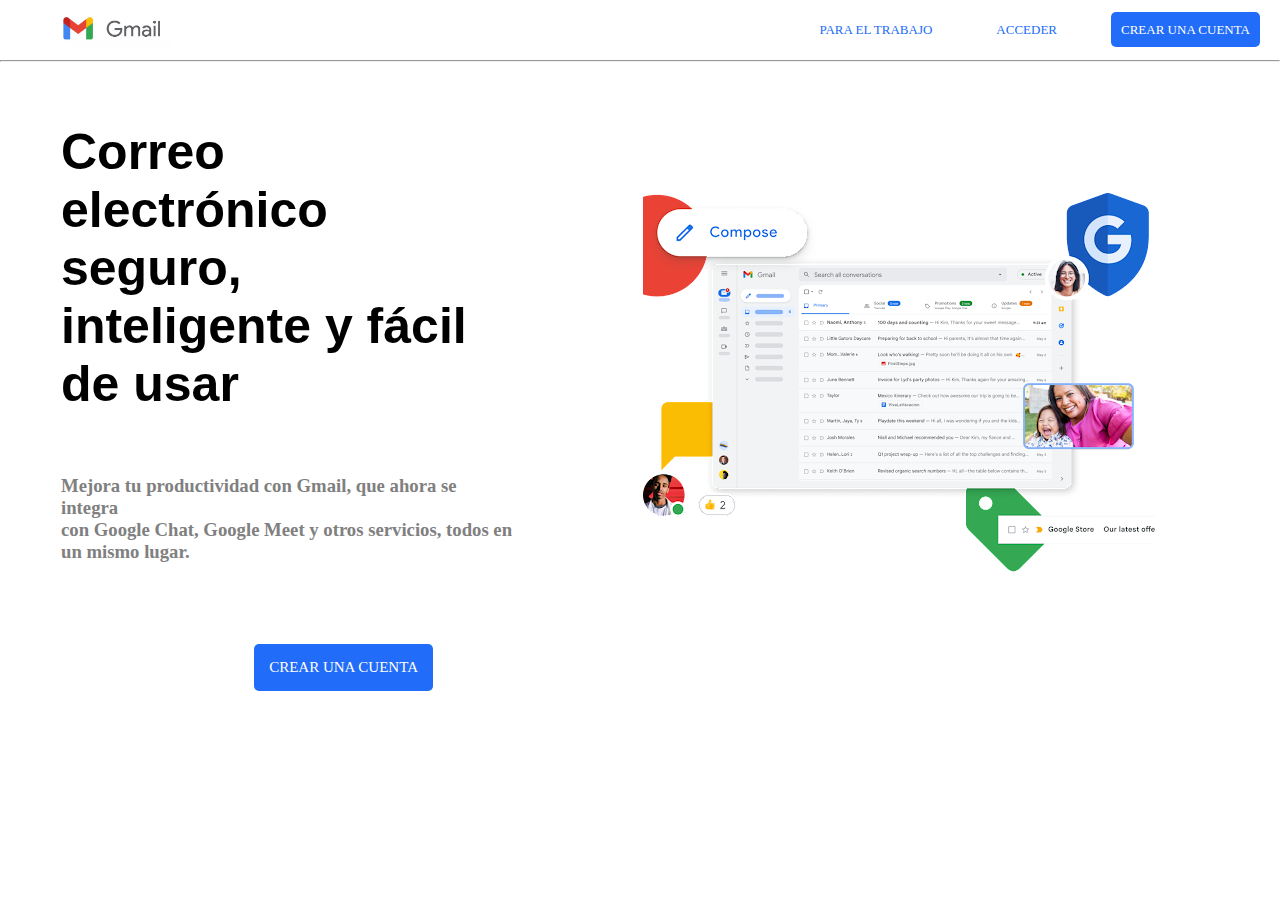
<file: index.html>
<!DOCTYPE html>
<html lang="en">
<head>
    <meta charset="UTF-8">
    <meta http-equiv="X-UA-Compatible" content="IE=edge">
    <meta name="viewport" content="width=device-width, initial-scale=1.0">
    <title>gmail</title>
    <link rel="stylesheet" href="./estilo.css">
</head>
<body>
    <nav>
        <img id="logo" src="./1366_2000.jpg" alt="gmail">
        <ul>
            <li><a id="primero" href="https://gmail.com">Para el trabajo</a></li>
            <li><a id="acceder" href="acceder.html">Acceder</a></li>
            <li><a id="crear" href="CrearCuenta.html">Crear una cuenta</a></li>
        </ul>
    </nav><hr>
    <div id="fondo"><img src="./fondo.png" alt="fondo" ></div>
    <div id="iniciocuerpo">
        <h1>Correo</h1>
        <h1>electrónico</h1>
        <h1>seguro,</h1>
        <h1>inteligente y fácil</h1>
        <h1>de usar</h1>
    </div>
    <div id="parrafo">
        <h3>Mejora tu productividad con Gmail, que ahora se integra </h3>
        <h3>con Google Chat, Google Meet y otros servicios, todos en</h3>
        <h3>un mismo lugar.</h3>
    </div>
    <div id="cuenta"><a href="CrearCuenta.html">Crear una cuenta</a></div>
    
    
</body>
</html>
</file>
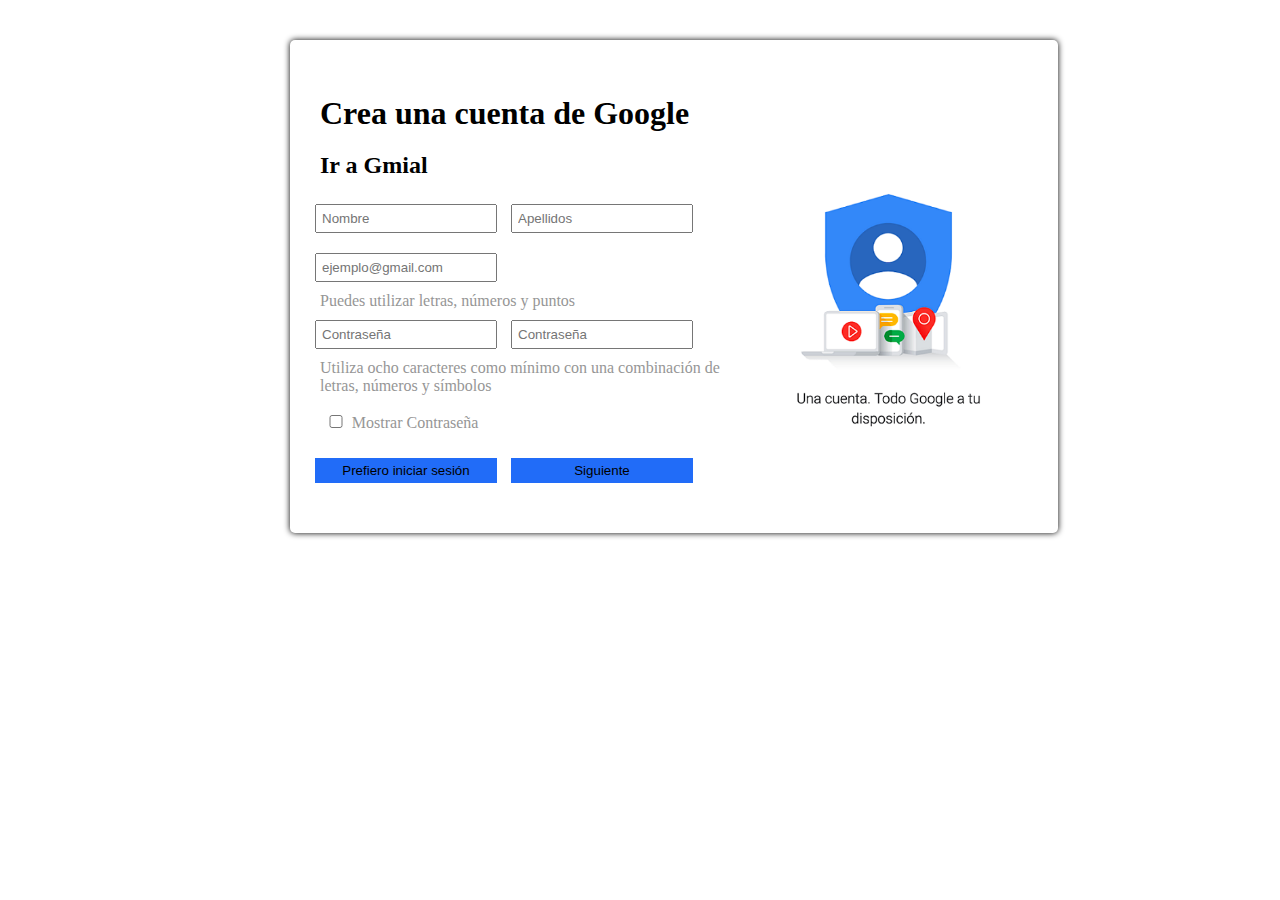
<file: CrearCuenta.html>
<!DOCTYPE html>
<html lang="en">
<head>
    <meta charset="UTF-8">
    <meta http-equiv="X-UA-Compatible" content="IE=edge">
    <meta name="viewport" content="width=device-width, initial-scale=1.0">
    <title>Crea una Cuenta</title>
    <link rel="stylesheet" href="./estilo.css">
</head>
<body id="cuerpocuenta">
    <form id="formulario">
        <div id="form">
            <h1 id="titulo">Crea una cuenta de Google</h1>
            <h2 id="gmail">Ir a Gmial</h2>
            <img id="cuenta" src="./Cuenta.png"> 
            <input type="text" placeholder="Nombre">
            <input type="text" placeholder="Apellidos"><br>
            <input type="email" placeholder="ejemplo@gmail.com"><br>
            <label>Puedes utilizar letras, números y puntos</label><br>
            <input type="password" placeholder="Contraseña">
            <input type="password" placeholder="Contraseña"><br>
            <label>Utiliza ocho caracteres como mínimo con una combinación de</label><br>
            <label>letras, números y símbolos</label><br>
            <label><input type="checkbox">Mostrar Contraseña</label><br>
            <button type="submit">Prefiero iniciar sesión</button>
            <button type="submit">Siguiente</button>
        </div>
    </form>
</body>
</html>
</file>
<file: estilo.css>
*{
    padding: 0;
    margin: 0;
    box-sizing: border-box;
}
#logo{
    height: 60px;
    float: left;
    margin: -12px 50px;
}
nav{
    height: 60px;
    text-align: right;
    
}
nav li{
   list-style: none;
   display: inline-block; 
   margin: 10px;
   padding: 10px;
}
nav li a{
    color: rgb(33, 108, 248);
    font-size: 13px;
    border-radius: 5px;
    text-transform: uppercase;
    text-decoration: none;
    padding: 10px;
   
}
#iniciocuerpo{
    font-size: 25px;
    font-family: 'Noto Sans Display', sans-serif;
    margin: 60px;
    padding: 1px;
}
#parrafo{
    color: gray;
    margin: 60px;
    padding: 1px;
}
#primero:hover{
    background: rgb(226, 250, 250);
    transition: .3s;
}
#acceder:hover{
    background: rgb(233, 233, 233);
    transition: .3s;
    border: solid 1px;
}
#crear{
    color: white;
    background:rgb(33, 108, 248);
}
#cuenta a{
    color: white;
    background:rgb(33, 108, 248);
    display: inline-block;
    list-style: none;
    font-size: 15px;
    border-radius: 5px;
    text-transform: uppercase;
    text-decoration: none;
    margin: 60px;
    padding: 15px;
    
}
#fondo img{
    float:right;
    margin: 25px;
    padding: 100px;
}
#cueporcuenta form{
    height: 650px;
    display: flex;
    justify-content: center;
    align-items: center;
}
#formulario{
    width: 60%;
    margin: 40px 290px;
}
#form{
    padding: 40px 20px;
    box-shadow: 0 0 6px 0;
    border-radius: 5px;
}
#cuerpocuenta input{
    padding: 5px;
    margin: 10px 5px;
    width: 25%;
}
#cuerpocuenta label{
    padding: 5px;
    margin: 10px 5px;
    color:rgb(150, 150, 150) ;    
}
#cuerpocuenta label input{
    padding: 5px;
    margin: 20px 5px;
    width: 3%;
}
#cuerpocuenta button{
    padding: 5px;
    margin: 10px 5px;
    width: 25%;
    border: rgb(33, 108, 248);
    background: rgb(33, 108, 248);    
}
#cuenta{
    float: right;
    height: 300px;
    margin: -40px 25px;
}
#titulo{
    padding: 5px;
    margin: 10px 5px;
}
#gmail{
    padding: 5px;
    margin: 10px 5px;
}
#cuerpoacceder form{
    height: 650px;
    display: flex;
    justify-content: center;
    align-items: center;
}
#formulario2{
    width: 60%;
    margin: -60px 290px;
}
#form2{
    padding: 50px 20px;
    box-shadow: 0 0 6px 0;
    border-radius: 5px;
}
#cuerpoacceder input{
    padding: 15px;
    margin: 20px 5px;
    width: 95%;
}
#cuerpoacceder label{
    padding: 5px;
    margin: 10px 5px;    
}

#cuerpoacceder button{
    padding: 10px;
    margin: 30px 5px;
    width: 45%;
    border: rgb(33, 108, 248);
    background: rgb(33, 108, 248);    
}
#cuerpoacceder a{
    padding: 5px;
    margin: 10px 5px;   
}
#titulo2{
    text-align: center;
    padding: 5px;
    margin: 10px 5px;
}
#gmail2{
    text-align: center;
    padding: 5px;
    margin: 10px 5px;
}
</file>
